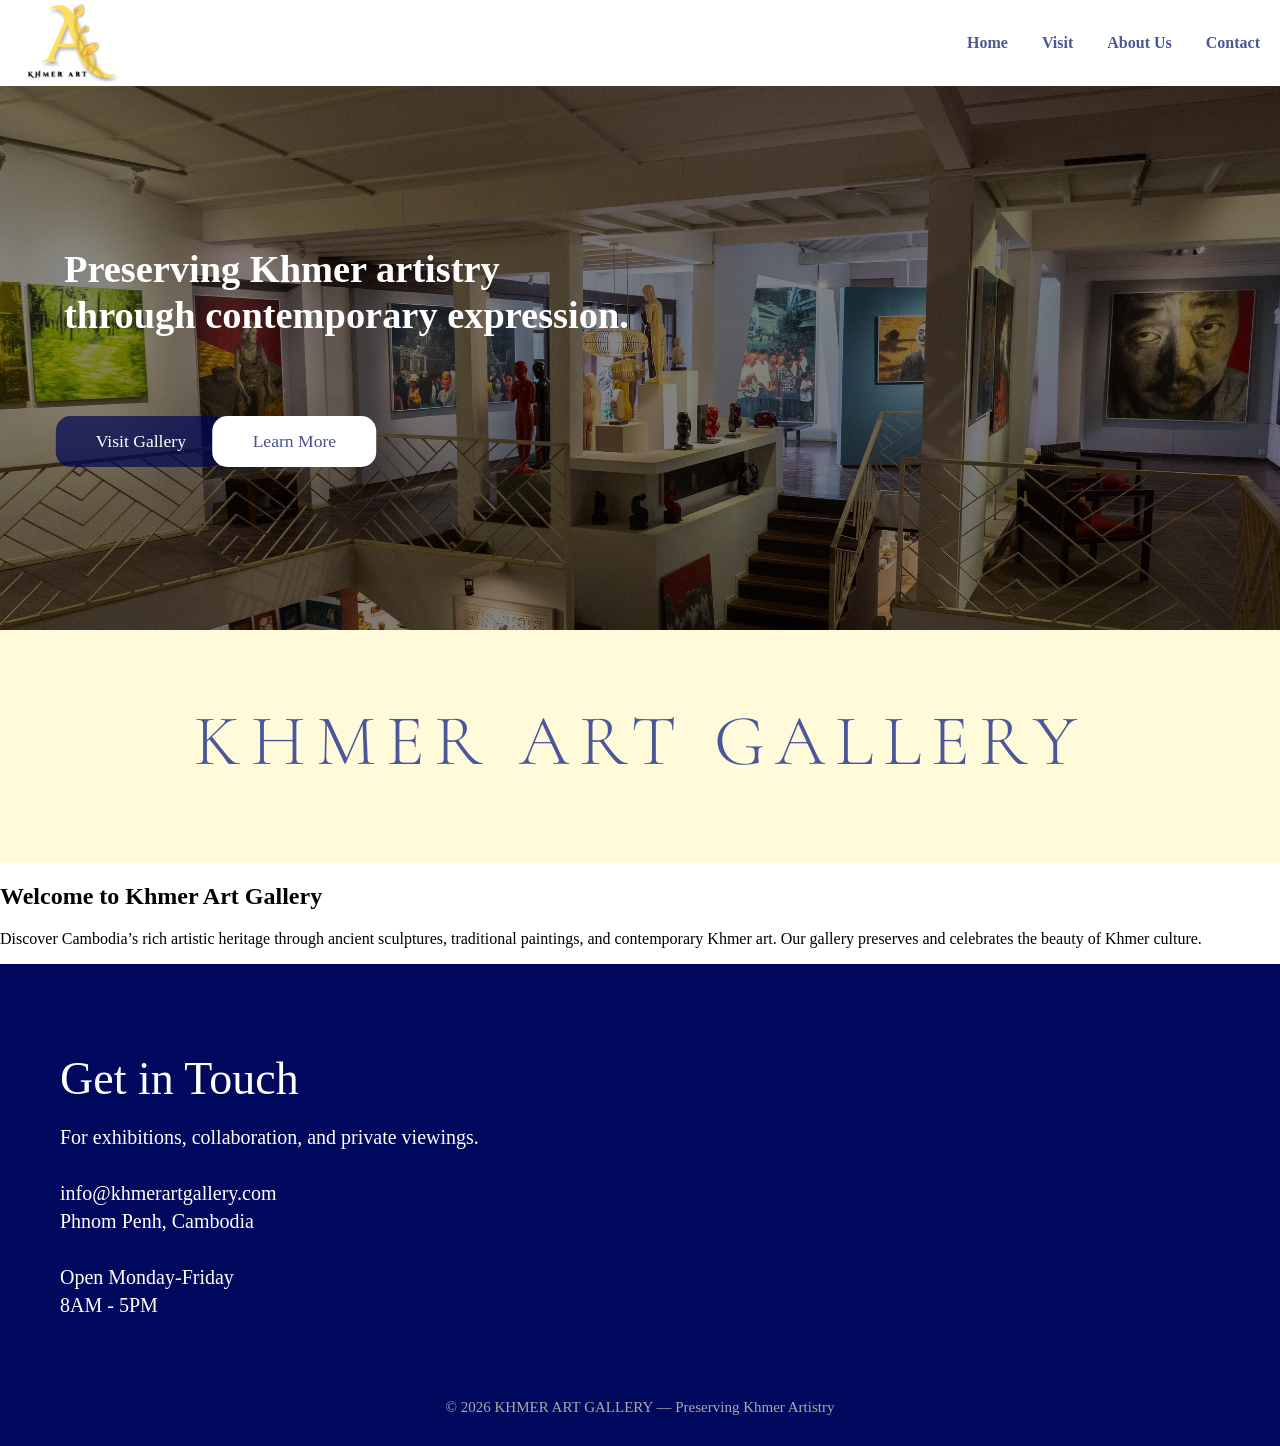
<file: index.html>
<!DOCTYPE html>
<html lang="en">
<head>
  <meta charset="UTF-8">
  <meta name="viewport" content="width=device-width, initial-scale=1.0">
  <title>Khmer Art Gallery</title>

  <link rel="stylesheet" href="art_gallery.css">

  <!-- Google Font -->
  <link rel="preconnect" href="https://fonts.googleapis.com">
  <link rel="preconnect" href="https://fonts.gstatic.com" crossorigin>
  <link href="https://fonts.googleapis.com/css2?family=Cormorant+Garamond:wght@300;400;500&display=swap" rel="stylesheet">
</head>

<body>

<!-- NAVBAR (same on all pages) -->
<header class="navbar">
  <a href="index.html" class="logo-link">
    <img src="LogoArtGallery.png" alt="Khmer Art Gallery Logo" class="logo-img">
  </a>

  <nav class="nav-menu">
    <a href="index.html">Home</a>
    <a href="VisitGallery.html">Visit</a>
    <a href="About.html">About Us</a>
    <a href="Contact.html">Contact</a>
  </nav>
</header>

<!-- HERO SECTION -->
<section class="hero">
  <img src="theams+gallery.jpg" alt="Khmer Art Gallery Hero Image">

  <div class="hero-text">
    <h1>
      Preserving Khmer artistry<br>
      through contemporary expression.
    </h1>
  </div>

  <a href="VisitGallery.html" class="btn">Visit Gallery</a>
  <a href="About.html" class="btn1">Learn More</a>
</section>

<!-- TITLE -->
<section class="title">
  <h2>KHMER ART GALLERY</h2>
</section>

<!-- INTRO -->
<section class="about">
  <div class="about-text">
    <h1>Welcome to Khmer Art Gallery</h1>
    <p>
      Discover Cambodia’s rich artistic heritage through ancient sculptures,
      traditional paintings, and contemporary Khmer art. Our gallery preserves
      and celebrates the beauty of Khmer culture.
    </p>
  </div>
</section>

<!-- FOOTER (same on all pages) -->
<footer>
  <div class="contact">
    <h2>Get in Touch</h2>
    <p>
      For exhibitions, collaboration, and private viewings.<br><br>
      info@khmerartgallery.com<br>
      Phnom Penh, Cambodia<br><br>
      Open Monday-Friday<br>
      8AM - 5PM
    </p>
  </div>

  <div class="copyright">
    © 2026 KHMER ART GALLERY — Preserving Khmer Artistry
  </div>
</footer>

</body>
</html>
</file>
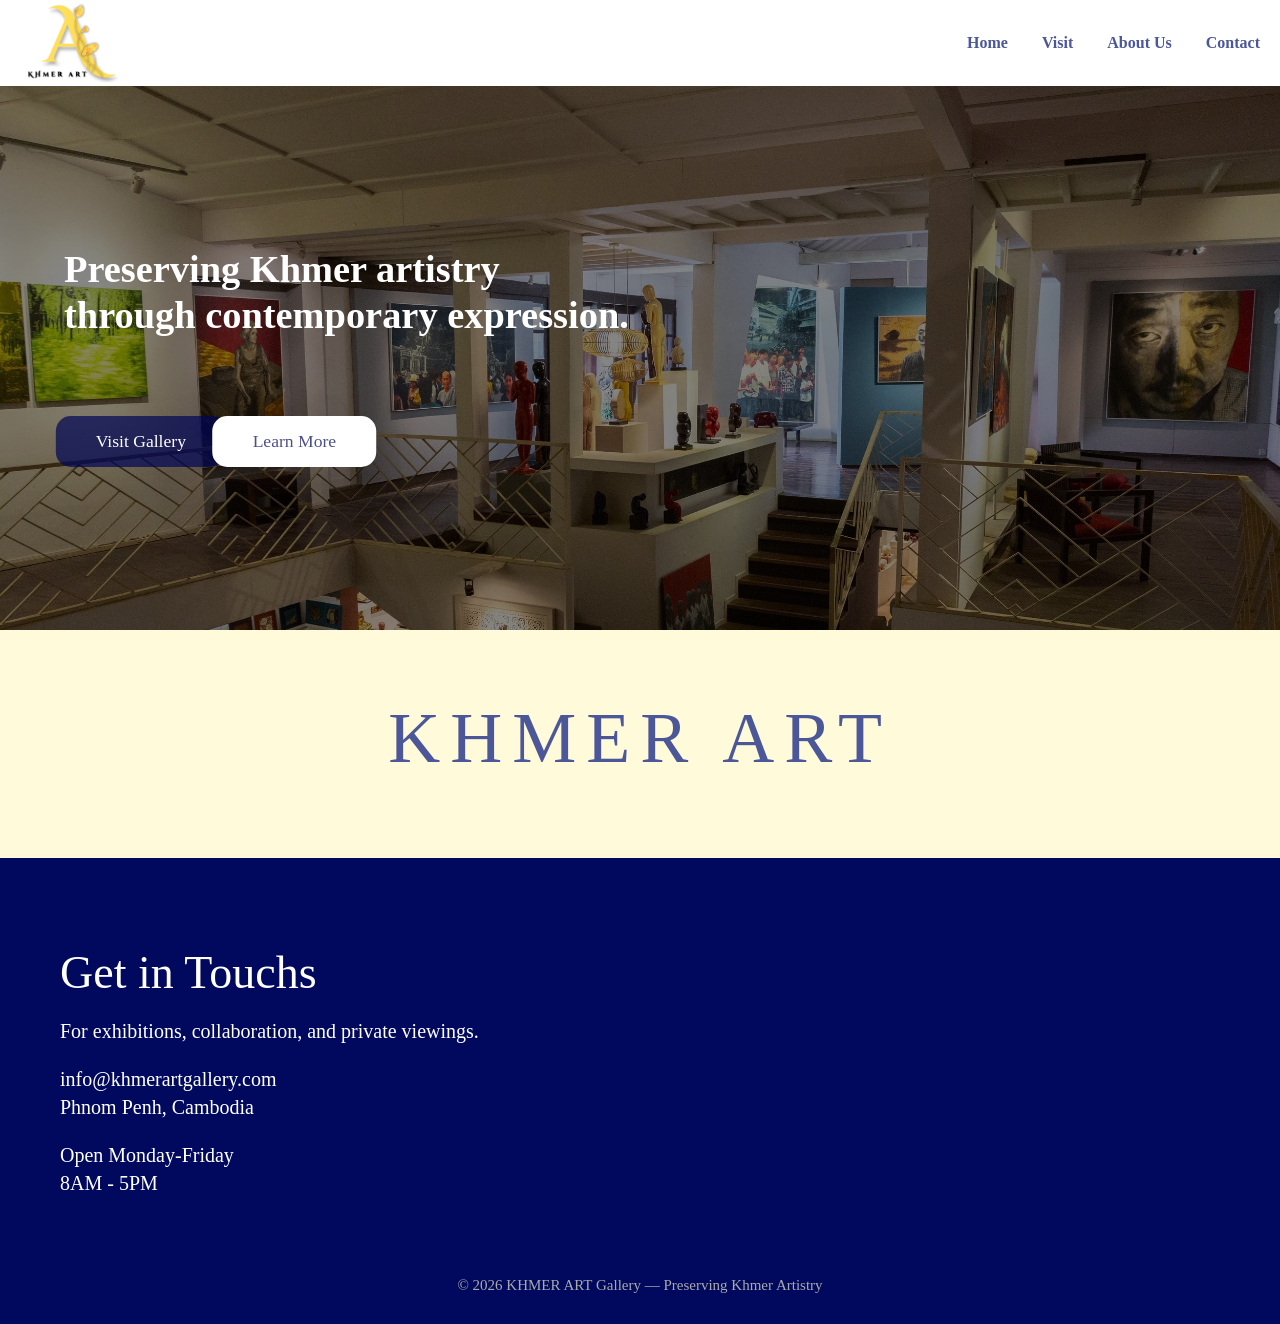
<file: ArtGallery.html>
<!DOCTYPE html>
<html lang="en">
<head>
    <meta charset="UTF-8">
    <meta name="viewport" content="width=device-width, initial-scale=1.0">
    <title>Khmer Art</title>
    <link rel="stylesheet" href="art_gallery.css"> 
</head>
<body>
    <!--Logo-->
  <header class="navbar">
  <!-- Wrap the logo in a link pointing to the homepage -->
  <a href="index.html" class="logo-link">
    <img src="LogoArtGallery.png" alt="A Khmer Art" class="logo-img">
  </a>
  
  <!-- navbar -->
  <nav class="nav-menu">
    <a href="#">Home</a>
    <a href="VisitGallery.html">Visit</a>
    <a href="About.html">About Us</a>
    <a href="Contact.html">Contact</a>
  </nav>
  
</header>
<section class="hero">
        <img src="theams+gallery.jpg">

        <div class="hero-text">
            <h1>
                Preserving Khmer artistry<br>
                through contemporary expression.
            </h1>
        </div>
         <a href="VisitGallery.html" class="btn">Visit Gallery</a>
         <a href="About.html" class="btn1">Learn More</a>
         
         

    </section>
    <section class="title">
        <h2>KHMER ART</h2>
    </section>
    <footer>
        <div class="contact">
            <h2>Get in Touchs</h2>
            <p>For exhibitions, collaboration, and private viewings.</p>
            <p>
            info@khmerartgallery.com<br>
            Phnom Penh, Cambodia
            </p>

            <p>
            Open Monday-Friday<br>
            8AM - 5PM
            </p>
        </div>
        <div class="copyright">
             © 2026 KHMER ART Gallery — Preserving Khmer Artistry
        </div>
    </footer>
    
</body>
</html>
</file>
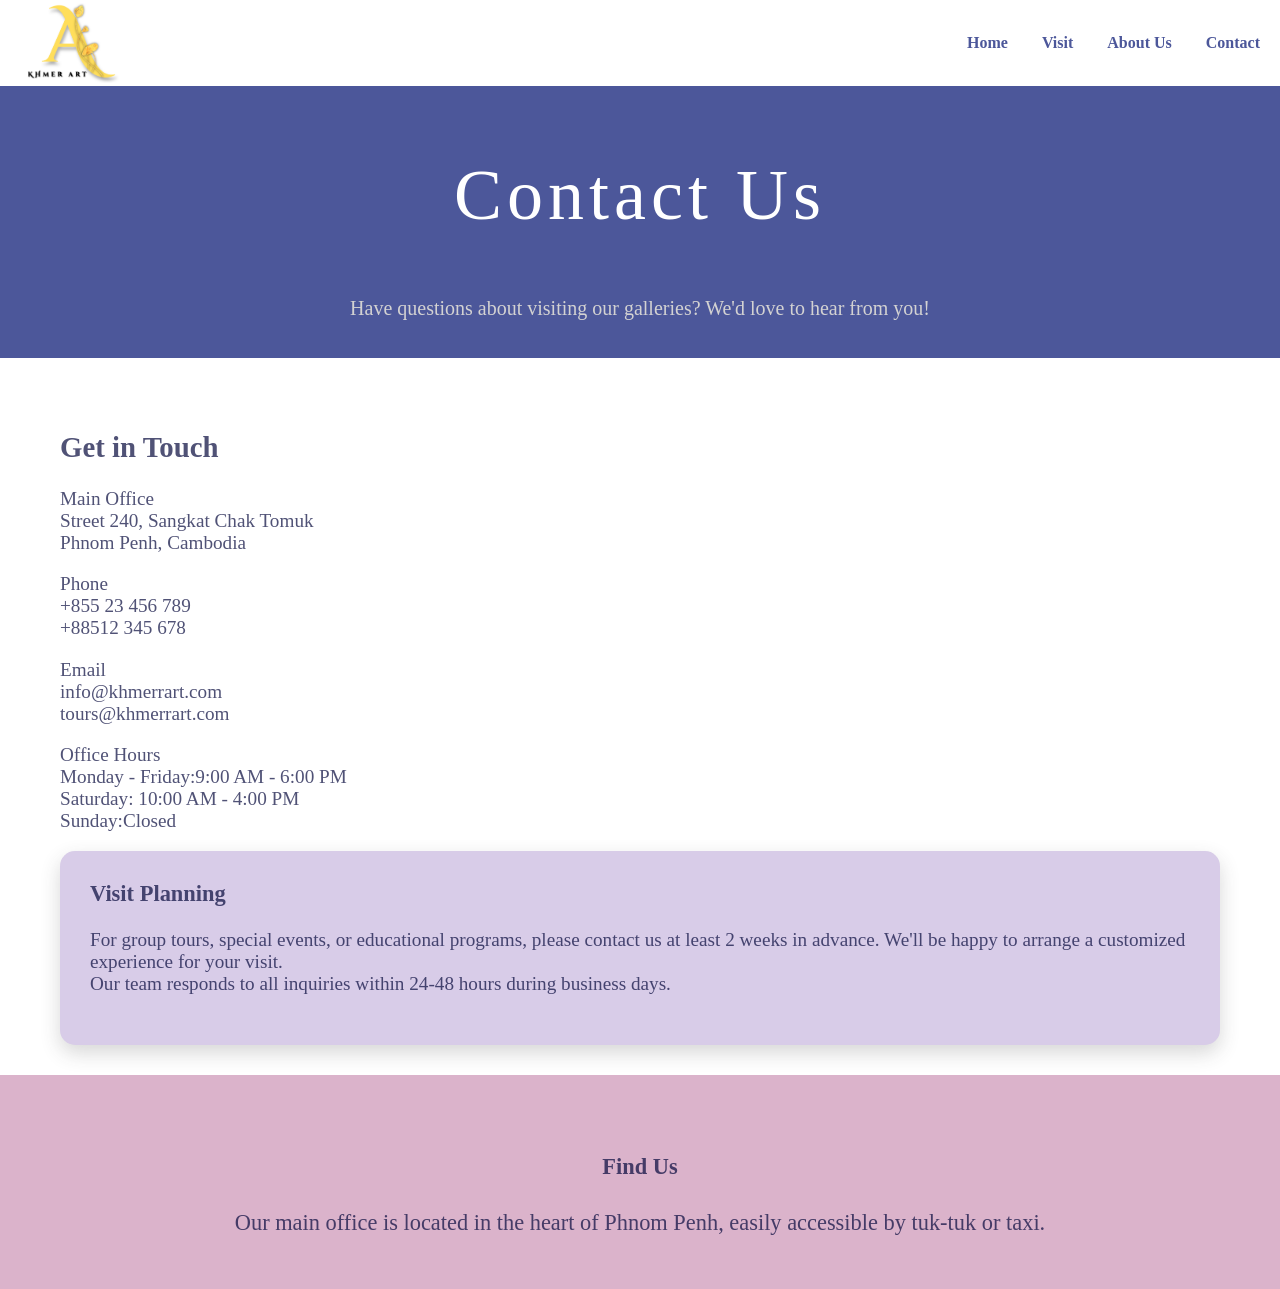
<file: Contact.html>
<!DOCTYPE html>
<html lang="en">
<head>
  <meta charset="UTF-8">
  <meta name="viewport" content="width=device-width, initial-scale=1.0">
  <title>Contact</title>
  <link rel="stylesheet" href="contact.css">

</head>
<body>
  <!--Logo-->
  <header class="navbar">
  <!-- Wrap the logo in a link pointing to the homepage -->
  <a href="index.html" class="logo-link">
    <img src="LogoArtGallery.png" alt="A Khmer Art" class="logo-img">
  </a>
  
  <!-- navbar -->
  <nav class="nav-menu">
    <a href="ArtGallery.html">Home</a>
    <a href="VisitGallery.html">Visit</a>
    <a href="About.html">About Us</a>
    <a href="Contact.html">Contact</a>
  </nav>
</header>
<section class="title">
  <h1>Contact Us</h1>
  <p>Have questions about visiting our galleries? We'd love to hear from you!</p>
</section>
<section class="contact">
  <div class="contact-text">
  <h2>Get in Touch</h2>
  <p>Main Office<br>
    Street 240, Sangkat Chak Tomuk<br>
    Phnom Penh, Cambodia</p>
  
  <p>Phone<br>
  +855 23 456 789<br>
  +88512 345 678</p>

  <p>Email<br>
    info@khmerrart.com<br>
    tours@khmerrart.com</p>

  <p>Office Hours<br>
    Monday - Friday:9:00 AM - 6:00 PM<br>
    Saturday: 10:00 AM - 4:00 PM<br>
    Sunday:Closed</p>
    <div class="contact-plan">
  <h3>Visit Planning</h3>
  <p> For group tours, special events, or educational programs, please contact us at least 2 weeks in advance. We'll be happy to arrange a customized experience for your visit.<br>

Our team responds to all inquiries within 24-48 hours during business days.</p>
  
  </div>
  </div>
</section>
<section class="find-us">
  <h4>Find Us</h4>
  <p>Our main office is located in the heart of Phnom Penh, easily accessible by tuk-tuk or taxi.</p>
</section>

</body>
</html>
</file>
<file: art_gallery.css>
* {
    box-sizing: border-box;
}

body {
    margin: 0;
}
/* Container that aligns the logo and the menu horizontally */
.navbar {
  display: flex;
  justify-content: space-between; /* Pushes logo to left, menu to right */
  align-items: center;        /* Centers items vertically */
  padding: 3px 20px;
  background-color: #ffffff;
}

/* Style logo image */
.logo-img {
  height: 80px;/* Define a fixed height to prevent layout shifts */
  width: auto;/* Keeps the original aspect ratio intact */
  display: block;/* Removes unwanted whitespace below the image */
}

.nav-menu a {
  margin-left: 30px;
  text-decoration: none;
  color: rgb(76, 87, 154);
  font-weight: bold;
}
/*hero*/
.hero {
    position: relative;
}
    .hero img{
        width:100%;
        height:auto;
        display:block;
    }
    .hero-text{
        position: absolute;
        left:5%;
        bottom:50%;
        width:50%;
        color:white;
    }
        
    .hero-text h1{
        font-size: clamp(1.5rem,3vw,5rem);
        line-height:1.2;
        margin-bottom:20px;   
    }

/*button*/
.btn {
    position: absolute;
    left: 11%;
    bottom: 30%;

    transform: translate(-50%);

    padding: 15px 40px;
    background: rgba(0, 6, 88, 0.7);
    color: white;
    font-size: 1.1rem;
    text-decoration: none;
    border-radius: 15px;

    font-size:clamp(0.3,0.5vw,0.5rem);
    
}

.btn:hover{
    background:rgba(1, 4, 53, 0.7);
}
.btn1{
    position: absolute;
    left: 23%;
    bottom: 30%;

    transform: translate(-50%);

    padding: 15px 40px;
    background: white;
    color: rgba(0, 6, 88, 0.7);
    font-size: 1.1rem;
    text-decoration: none;
    border-radius: 15px;

    font-size:clamp(0.3,0.5vw,0.5rem);
    
}

.btn1:hover{
    background:rgba(211, 253, 0, 0.7);
}


/*gallery name*/
.title{
    background:rgb(255, 251, 218);
    text-align:center;
    padding: 8px 2px 18px;
}
.title h2{
    font-family:'Cormorant Garamond',serif;
    font-size:72px;
    font-weight:300;
    letter-spacing:10px;
    color:rgb(76, 87, 154);
}
/*footer*/
footer{
    background:#00095d;
    color:white;
    padding: 50px 60px 30px;
}
.footer-info{
    max-width:1600px;
    width:100%;
    margin: 0 auto;
}
.contact h2{
    font-size:46px;
    margin-bottom:5px;
    font-weight:500;
}
.contact p{
    font-size:20px;
    margin-top:18px;
    line-height:1.4;
}
.copyright{
    text-align:center;
    margin-top:80px;
    color:#a9a9a9;
    font-size:15px;
}

/*responsive*/
@media (max-width: 900px) {
    .hero-text {
        top: 10%;
        width: 50%;
    }
}

@media (max-width: 600px) {
    .hero-text {
        top: 5%;
        width: 85%;
    }

    .hero-text h1 {
        font-size: 1.2rem;
    }

    .btn {
        font-size: 0.8rem;
        padding: 5px 18px;
    }
}
</file>
<file: contact.css>
* {
    box-sizing: border-box;
}

body {
    margin: 0;
}
/* Container that aligns the logo and the menu horizontally */
.navbar {
  display: flex;
  justify-content: space-between; /* Pushes logo to left, menu to right */
  align-items: center;        /* Centers items vertically */
  padding: 3px 20px;
  background-color: #ffffff;
}
/* Style logo image */
.logo-img {
  height: 80px;/* Define a fixed height to prevent layout shifts */
  width: auto;/* Keeps the original aspect ratio intact */
  display: block;/* Removes unwanted whitespace below the image */
}

.nav-menu a {
 margin-left: 30px;
  text-decoration: none;
  color: rgb(76, 87, 154);
  font-weight: bold;
}
.title{
    background:rgb(76, 87, 154);
    text-align:center;
    padding: 8px 2px 18px;
}
.title h1{
    font-family:'Cormorant Garamond',serif;
    font-size:72px;
    font-weight:300;
    letter-spacing:5px;
    color:#ffffff;
}
.title p{
  font-family:'Cormorant Garamond',serif;
    font-size:20px;
    color:#d3d2d2;
}
.contact{
    background:white;
    color:rgba(5, 8, 60, 0.7);
    padding: 50px 60px 30px;
    font-size: 1.2rem;
    align-items: flex-start;
}


.contact-text{
    flex: 2;
}

.contact-plan{
    flex: 1;
    background: #d8cce8;
    padding: 30px;
    border-radius: 15px;
    box-shadow: 0 8px 20px rgba(56, 56, 56, 0.2);
}

.contact-plan h3{
    margin-top: 0;
}

.find-us {
    background: #dbb3cb;
    color:rgba(5, 8, 60, 0.7);
    padding: 50px 60px 30px;
    text-align:center;
    font-size: 1.4rem;

}
</file>
